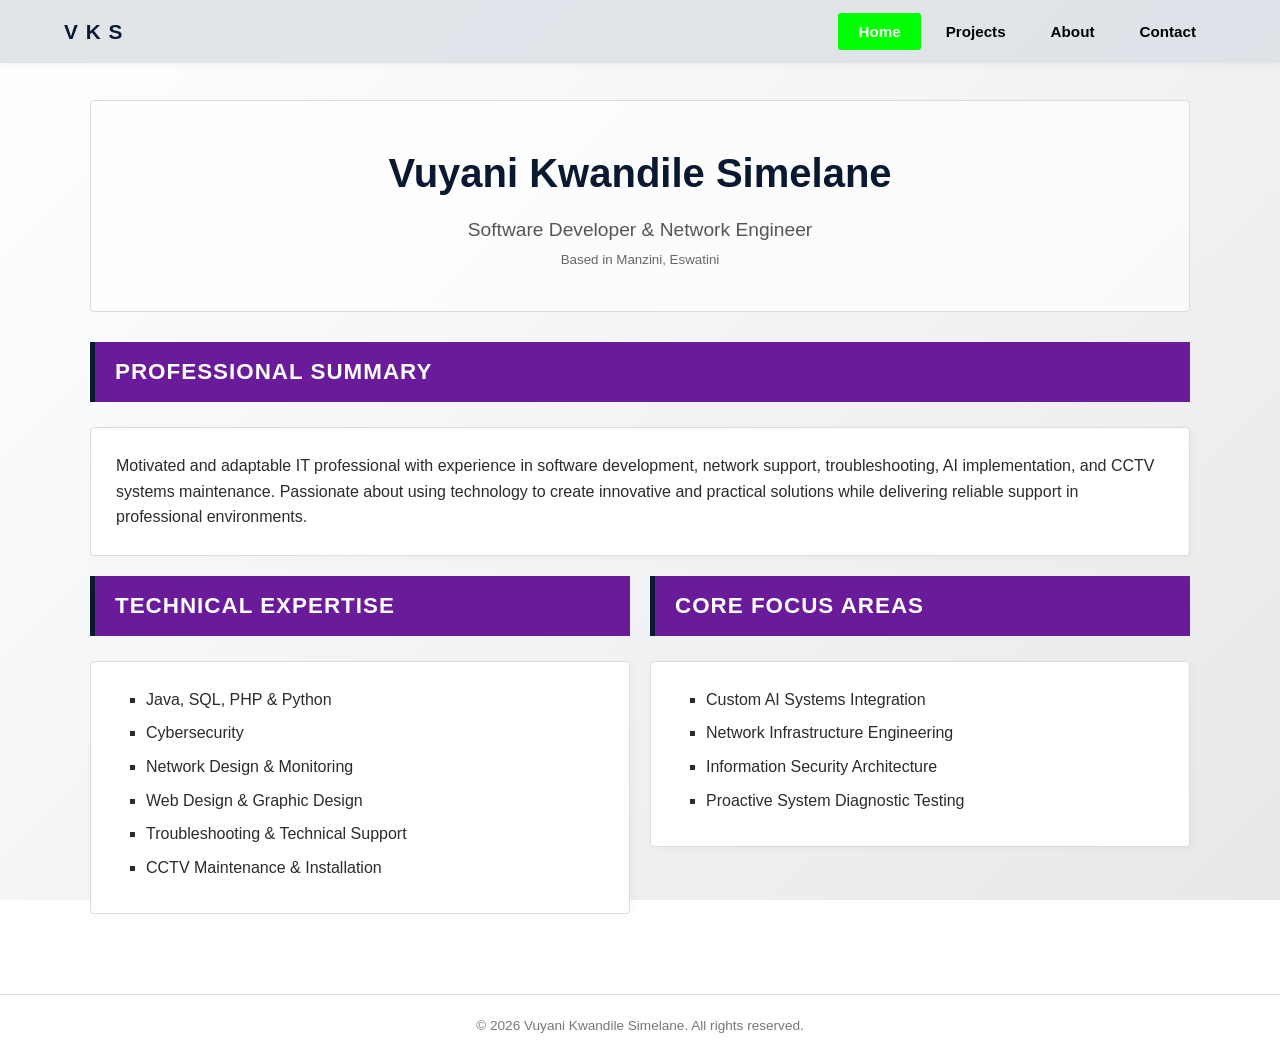
<file: index.html>
<!DOCTYPE html>
<html lang="en">
<head>
    <meta charset="UTF-8">
    <meta name="viewport" content="width=device-width, initial-scale=1.0">
    <title>Vuyani Kwandile Simelane | Home</title>
    <link rel="stylesheet" href="style.css">
</head>
<body>

    <header>
        <nav class="navbar">
            <div class="logo">V K S</div>
            <ul class="nav-links">
                <li><a href="index.html" class="active">Home</a></li>
                <li><a href="projects.html">Projects</a></li>
                <li><a href="about.html">About</a></li>
                <li><a href="contact.html">Contact</a></li>
            </ul>
        </nav>
    </header>

    <main class="container">
        <div class="hero">
            <h1>Vuyani Kwandile Simelane</h1>
            <p>Software Developer & Network Engineer</p>
            <small style="color: #666;">Based in Manzini, Eswatini</small>
        </div>

        <div class="title-bar">Professional Summary</div>
        <div class="card">
            <p>Motivated and adaptable IT professional with experience in software development, network support, troubleshooting, AI implementation, and CCTV systems maintenance. Passionate about using technology to create innovative and practical solutions while delivering reliable support in professional environments.</p>
        </div>

        <div class="grid-2">
            <div>
                <div class="title-bar">Technical Expertise</div>
                <div class="card">
                    <ul class="bullet-list">
                        <li>Java, SQL, PHP & Python</li>
                        <li>Cybersecurity</li>
                        <li>Network Design & Monitoring</li>
                        <li>Web Design & Graphic Design</li>
                        <li>Troubleshooting & Technical Support</li>
                        <li>CCTV Maintenance & Installation</li>
                    </ul>
                </div>
            </div>
            <div>
                <div class="title-bar">Core Focus Areas</div>
                <div class="card">
                    <ul class="bullet-list">
                        <li>Custom AI Systems Integration</li>
                        <li>Network Infrastructure Engineering</li>
                        <li>Information Security Architecture</li>
                        <li>Proactive System Diagnostic Testing</li>
                    </ul>
                </div>
            </div>
        </div>
    </main>

    <footer>
        <p>&copy; 2026 Vuyani Kwandile Simelane. All rights reserved.</p>
    </footer>

</body>
</html>
</file>
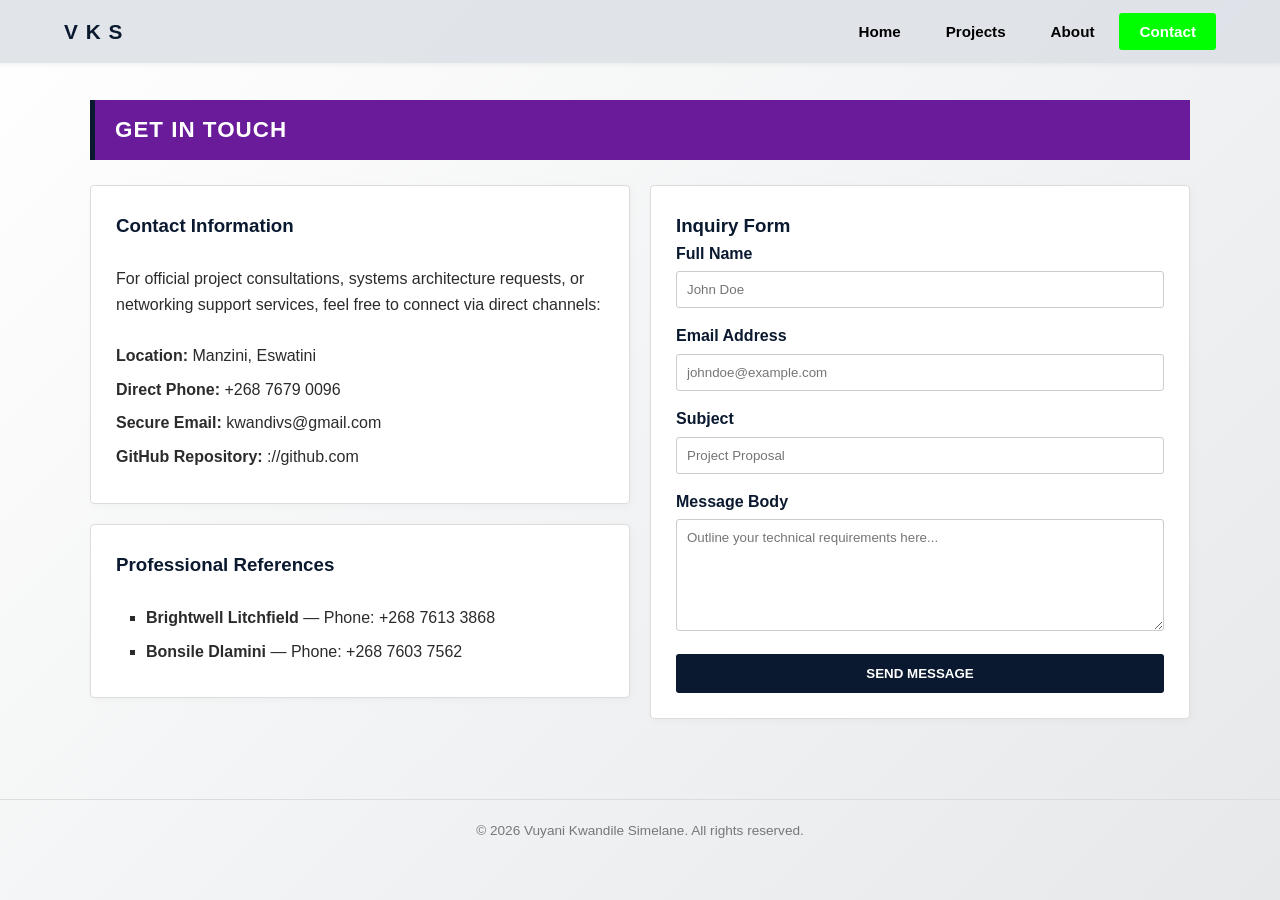
<file: contact.html>
<!DOCTYPE html>
<html lang="en">
<head>
    <meta charset="UTF-8">
    <meta name="viewport" content="width=device-width, initial-scale=1.0">
    <title>Vuyani Kwandile Simelane | Contact</title>
    <link rel="stylesheet" href="style.css">
</head>
<body>

    <header>
        <nav class="navbar">
            <div class="logo">V K S</div>
            <ul class="nav-links">
                <li><a href="index.html">Home</a></li>
                <li><a href="projects.html">Projects</a></li>
                <li><a href="about.html">About</a></li>
                <li><a href="contact.html" class="active">Contact</a></li>
            </ul>
        </nav>
    </header>

    <main class="container">
        <div class="title-bar">Get In Touch</div>
        
        <div class="grid-2">
            <div>
                <div class="card">
                    <h3>Contact Information</h3>
                    <br>
                    <p>For official project consultations, systems architecture requests, or networking support services, feel free to connect via direct channels:</p>
                    <br>
                    <ul class="bullet-list" style="list-style: none; margin-left: 0; padding-left: 0;">
                        <li><strong>Location:</strong> Manzini, Eswatini</li>
                        <li><strong>Direct Phone:</strong> +268 7679 0096</li>
                        <li><strong>Secure Email:</strong> kwandivs@gmail.com</li>
                        <li><strong>GitHub Repository:</strong> ://github.com</li>
                    </ul>
                </div>

                <div class="card">
                    <h3>Professional References</h3>
                    <br>
                    <ul class="bullet-list">
                        <li><strong>Brightwell Litchfield</strong> — Phone: +268 7613 3868</li>
                        <li><strong>Bonsile Dlamini</strong> — Phone: +268 7603 7562</li>
                    </ul>
                </div>
            </div>

            <div>
                <div class="card">
                    <h3>Inquiry Form</h3>
                    <form action="#" method="POST" class="contact-form" onsubmit="alert('Thank you! Your message was saved locally.'); return false;">
                        <div class="form-group">
                            <label for="client_name">Full Name</label>
                            <input type="text" id="client_name" name="client_name" required placeholder="John Doe">
                        </div>
                        <div class="form-group">
                            <label for="client_email">Email Address</label>
                            <input type="email" id="client_email" name="client_email" required placeholder="johndoe@example.com">
                        </div>
                        <div class="form-group">
                            <label for="message_subject">Subject</label>
                            <input type="text" id="message_subject" name="message_subject" required placeholder="Project Proposal">
                        </div>
                        <div class="form-group">
                            <label for="message_body">Message Body</label>
                            <textarea id="message_body" name="message_body" rows="6" required placeholder="Outline your technical requirements here..."></textarea>
                        </div>
                        <button type="submit" class="submit-btn">Send Message</button>
                    </form>
                </div>
            </div>
        </div>
    </main>

    <footer>
        <p>&copy; 2026 Vuyani Kwandile Simelane. All rights reserved.</p>
    </footer>

</body>
</html>
</file>
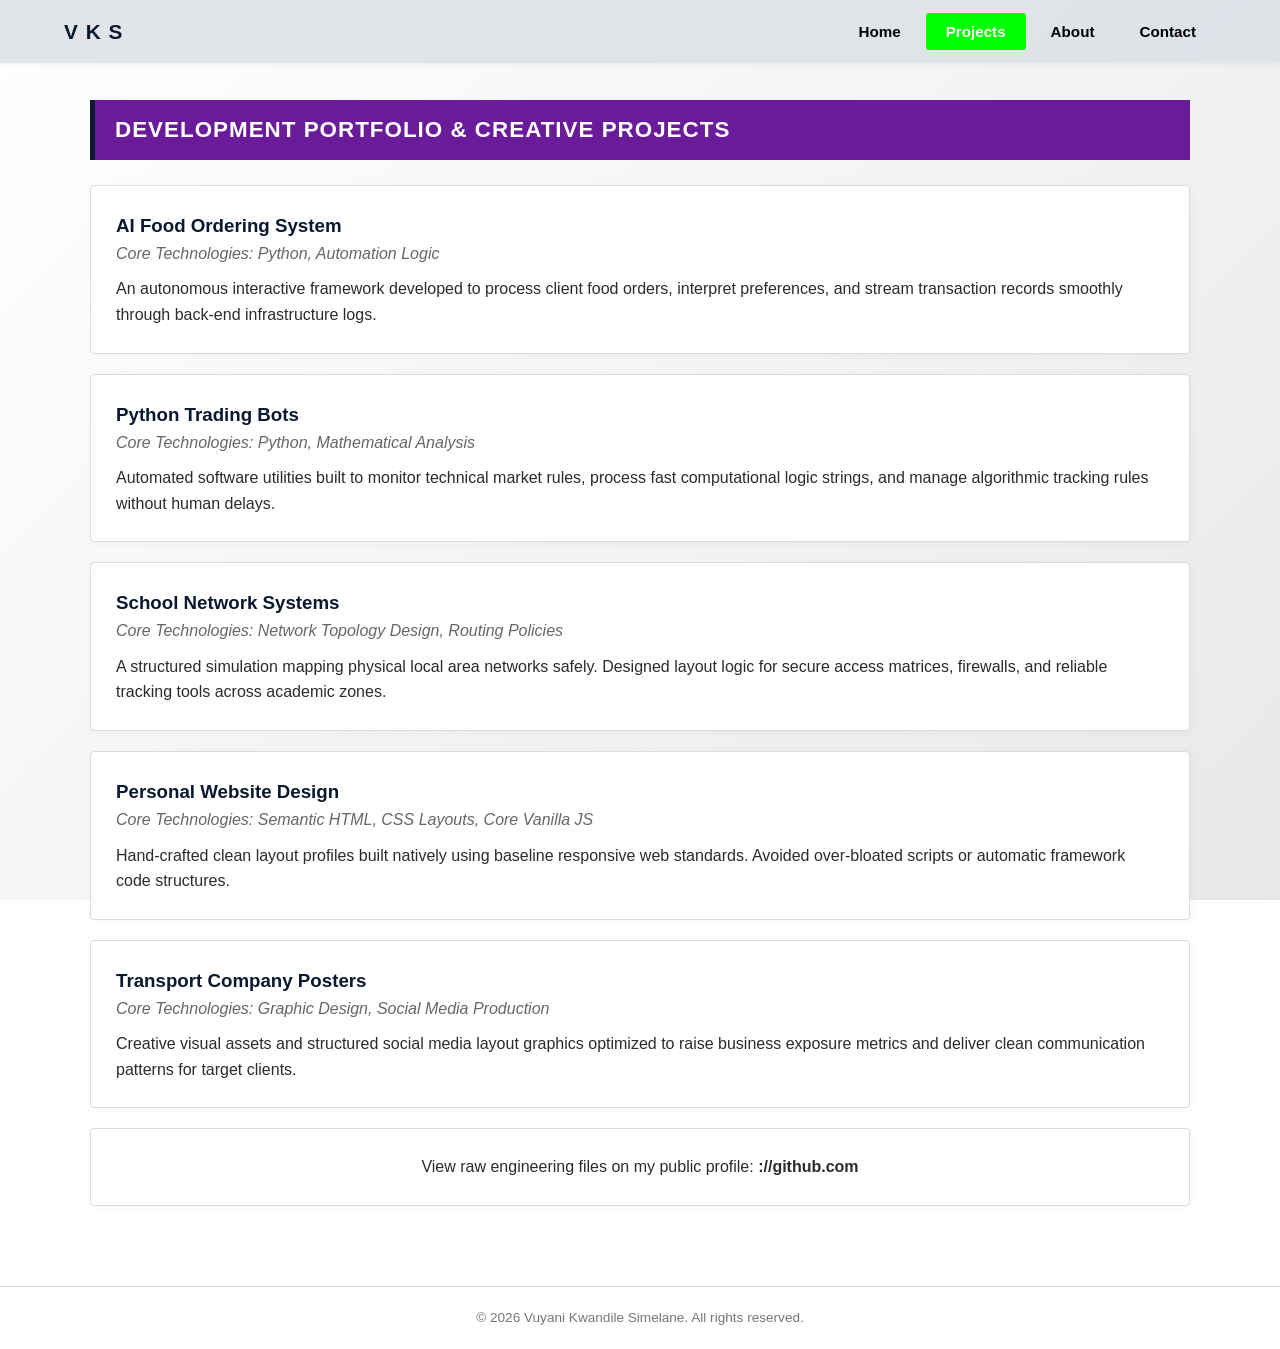
<file: projects.html>
<!DOCTYPE html>
<html lang="en">
<head>
    <meta charset="UTF-8">
    <meta name="viewport" content="width=device-width, initial-scale=1.0">
    <title>Vuyani Kwandile Simelane | Projects</title>
    <link rel="stylesheet" href="style.css">
</head>
<body>

    <header>
        <nav class="navbar">
            <div class="logo">V K S</div>
            <ul class="nav-links">
                <li><a href="index.html">Home</a></li>
                <li><a href="projects.html" class="active">Projects</a></li>
                <li><a href="about.html">About</a></li>
                <li><a href="contact.html">Contact</a></li>
            </ul>
        </nav>
    </header>

    <main class="container">
        <div class="title-bar">Development Portfolio & Creative Projects</div>
        
        <div class="card">
            <h3>AI Food Ordering System</h3>
            <span class="meta-info">Core Technologies: Python, Automation Logic</span>
            <p>An autonomous interactive framework developed to process client food orders, interpret preferences, and stream transaction records smoothly through back-end infrastructure logs.</p>
        </div>

        <div class="card">
            <h3>Python Trading Bots</h3>
            <span class="meta-info">Core Technologies: Python, Mathematical Analysis</span>
            <p>Automated software utilities built to monitor technical market rules, process fast computational logic strings, and manage algorithmic tracking rules without human delays.</p>
        </div>

        <div class="card">
            <h3>School Network Systems</h3>
            <span class="meta-info">Core Technologies: Network Topology Design, Routing Policies</span>
            <p>A structured simulation mapping physical local area networks safely. Designed layout logic for secure access matrices, firewalls, and reliable tracking tools across academic zones.</p>
        </div>

        <div class="card">
            <h3>Personal Website Design</h3>
            <span class="meta-info">Core Technologies: Semantic HTML, CSS Layouts, Core Vanilla JS</span>
            <p>Hand-crafted clean layout profiles built natively using baseline responsive web standards. Avoided over-bloated scripts or automatic framework code structures.</p>
        </div>

        <div class="card">
            <h3>Transport Company Posters</h3>
            <span class="meta-info">Core Technologies: Graphic Design, Social Media Production</span>
            <p>Creative visual assets and structured social media layout graphics optimized to raise business exposure metrics and deliver clean communication patterns for target clients.</p>
        </div>
        
        <div class="card" style="text-align: center;">
            <p>View raw engineering files on my public profile: <strong>://github.com</strong></p>
        </div>
    </main>

    <footer>
        <p>&copy; 2026 Vuyani Kwandile Simelane. All rights reserved.</p>
    </footer>

</body>
</html>
</file>
<file: style.css>
/* ==========================================================================
   Global Reset & Layout Base
   ========================================================================== */
* {
    margin: 0;
    padding: 0;
    box-sizing: border-box;
}

body {
    font-family: "Segoe UI", Tahoma, Geneva, Verdana, sans-serif;
    line-height: 1.6;
    color: #2b2b2b;
    /* Diagonal linear gradient: top-left (white) to bottom-right (light gray) */
    background: linear-gradient(135deg, #ffffff 0%, #e6e8ea 100%);
    background-attachment: fixed;
    min-height: 100vh;
    padding-top: 80px; /* Offset to clear the fixed navigation menu */
}

.container {
    width: 90%;
    max-width: 1100px;
    margin: 0 auto;
    padding: 20px 0;
}

/* ==========================================================================
   Navigation Bar (Transparent Light Gray with Hover Effects)
   ========================================================================== */
header {
    background-color: rgba(220, 224, 230, 0.85); /* Transparent light gray */
    position: fixed;
    top: 0;
    left: 0;
    width: 100%;
    z-index: 1000;
    box-shadow: 0 2px 5px rgba(0,0,0,0.05);
}

.navbar {
    display: flex;
    justify-content: space-between;
    align-items: center;
    padding: 15px 5%;
}

.navbar .logo {
    font-size: 1.3rem;
    font-weight: bold;
    color: #0a192f; /* Deep navy blue */
    text-transform: uppercase;
    letter-spacing: 1px;
}

.nav-links {
    display: flex;
    list-style: none;
}

.nav-links li {
    margin-left: 5px;
}

.nav-links a {
    text-decoration: none;
    color: #000000; /* Default black text */
    padding: 10px 20px;
    font-weight: 600;
    font-size: 0.95rem;
    transition: all 0.3s ease;
    border-radius: 3px;
}

/* Menu Hover: Turns Lime with White Text */
.nav-links a:hover,
.nav-links a.active {
    background-color: #00FF00; /* Lime */
    color: #FFFFFF;            /* White text */
}

/* ==========================================================================
   Titles & Explicit Structural Title Bars (Navy Blue & Purple)
   ========================================================================== */
h1, h2, h3 {
    color: #0a192f; /* Navy Blue */
}

.title-bar {
    background-color: #6a1b9a; /* Purple structural bar */
    color: #ffffff;
    padding: 12px 20px;
    margin-bottom: 25px;
    font-size: 1.4rem;
    text-transform: uppercase;
    letter-spacing: 1px;
    border-left: 5px solid #0a192f; /* Navy highlight border */
    font-weight: bold;
}

/* ==========================================================================
   Structural Page Elements
   ========================================================================== */
.card {
    background: #ffffff;
    border: 1px solid #dcdcdc;
    padding: 25px;
    margin-bottom: 20px;
    border-radius: 4px;
    box-shadow: 2px 2px 8px rgba(0,0,0,0.03);
}

/* Hero Content Area */
.hero {
    text-align: center;
    padding: 40px 20px;
    background: rgba(255, 255, 255, 0.7);
    border: 1px solid #dcdcdc;
    border-radius: 4px;
    margin-bottom: 30px;
}

.hero h1 {
    font-size: 2.5rem;
    margin-bottom: 10px;
}

.hero p {
    font-size: 1.2rem;
    color: #555555;
}

/* Generic List Styles */
ul.bullet-list {
    list-style-type: square;
    margin-left: 20px;
    padding-left: 10px;
}

ul.bullet-list li {
    margin-bottom: 8px;
}

.meta-info {
    font-style: italic;
    color: #666666;
    margin-bottom: 10px;
    display: block;
}

/* ==========================================================================
   About Page Components & Slideshow Panel
   ========================================================================== */
.slideshow-container {
    max-width: 700px;
    position: relative;
    margin: 20px auto;
    border: 4px solid #0a192f; /* Navy border around slider frame */
    background-color: #000;
    height: 400px;
    overflow: hidden;
}

.slide {
    display: none;
    width: 100%;
    height: 100%;
}

.slide img {
    width: 100%;
    height: 100%;
    object-fit: cover;
}

.slide-caption {
    position: absolute;
    bottom: 0;
    left: 0;
    background: rgba(10, 25, 47, 0.85); /* Navy with alpha channels */
    color: #ffffff;
    width: 100%;
    padding: 10px 15px;
    font-size: 0.9rem;
    text-align: center;
}

/* Grid arrangements */
.grid-2 {
    display: grid;
    grid-template-columns: 1fr 1fr;
    gap: 20px;
}

@media(max-width: 768px) {
    .grid-2 {
        grid-template-columns: 1fr;
    }
    .navbar {
        flex-direction: column;
    }
    .nav-links {
        margin-top: 15px;
    }
}

/* ==========================================================================
   Contact Page Layout Forms
   ========================================================================== */
.contact-form {
    display: flex;
    flex-direction: column;
}

.form-group {
    margin-bottom: 15px;
}

.form-group label {
    display: block;
    margin-bottom: 5px;
    font-weight: 600;
    color: #0a192f;
}

.form-group input, 
.form-group textarea {
    width: 100%;
    padding: 10px;
    border: 1px solid #cccccc;
    border-radius: 3px;
    font-family: inherit;
}

.submit-btn {
    background-color: #0a192f;
    color: #ffffff;
    padding: 12px 20px;
    border: none;
    border-radius: 3px;
    cursor: pointer;
    font-weight: bold;
    text-transform: uppercase;
    transition: background 0.3s ease;
}

.submit-btn:hover {
    background-color: #6a1b9a;
}

/* ==========================================================================
   Footer Configurations
   ========================================================================== */
footer {
    text-align: center;
    padding: 20px;
    margin-top: 40px;
    border-top: 1px solid #dcdcdc;
    font-size: 0.85rem;
    color: #777777;
}
</file>
